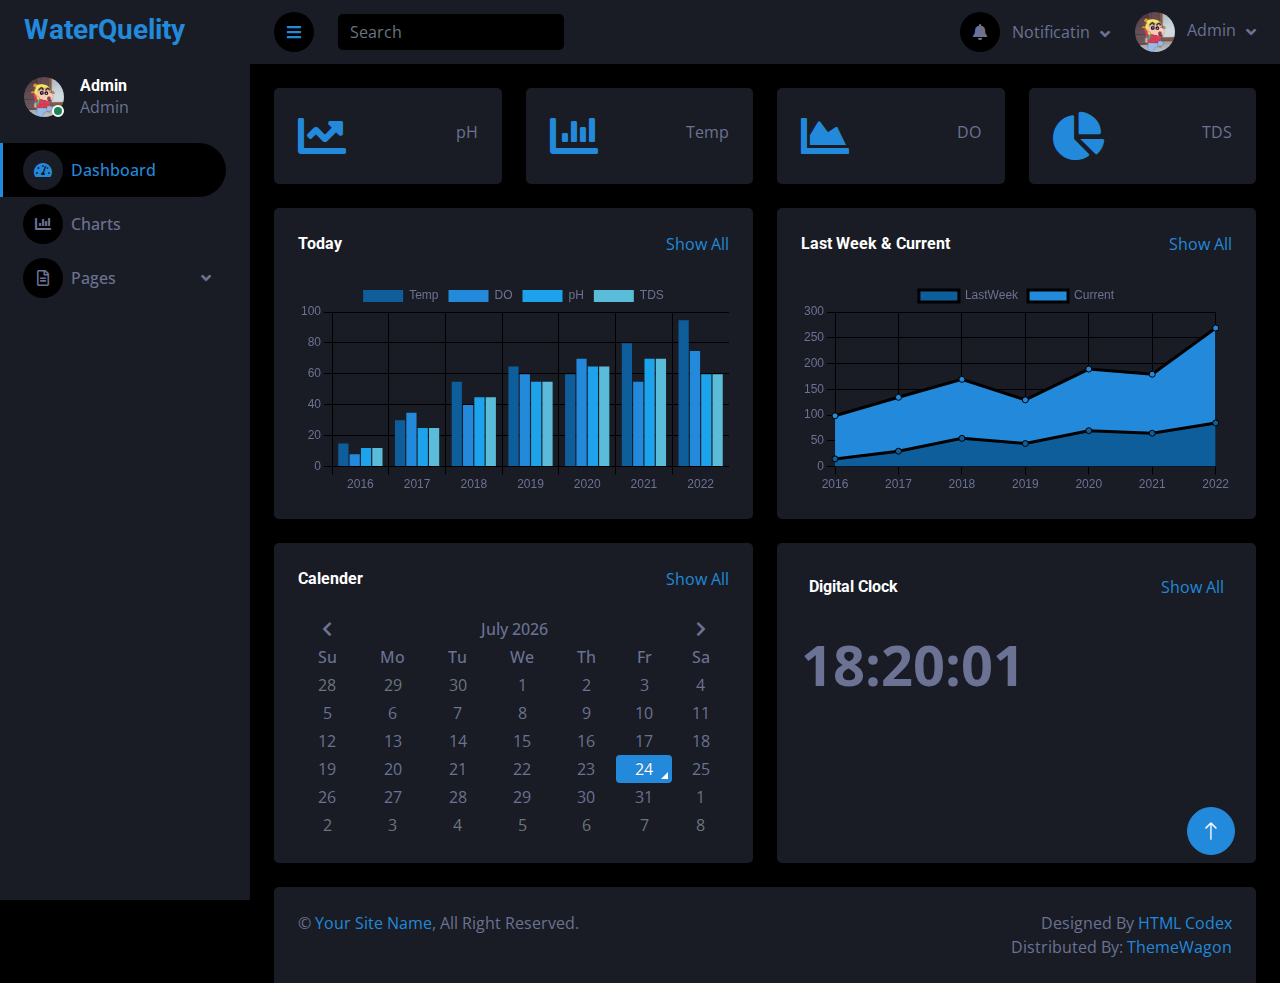
<file: public/index.html>
<!DOCTYPE html>
<html lang="en">

    <head>
        <meta charset="utf-8">
        <title>WaterQuelity</title>
        <meta content="width=device-width, initial-scale=1.0" name="viewport">
        <meta content name="keywords">
        <meta content name="description">

        <!-- Favicon -->
        <link href="img/favicon.ico" rel="icon">

        <!-- Google Web Fonts -->
        <link rel="preconnect" href="https://fonts.googleapis.com">
        <link rel="preconnect" href="https://fonts.gstatic.com" crossorigin>
        <link
            href="https://fonts.googleapis.com/css2?family=Open+Sans:wght@400;600&family=Roboto:wght@500;700&display=swap"
            rel="stylesheet">

        <!-- Icon Font Stylesheet -->
        <link
            href="https://cdnjs.cloudflare.com/ajax/libs/font-awesome/5.10.0/css/all.min.css"
            rel="stylesheet">
        <link
            href="https://cdn.jsdelivr.net/npm/bootstrap-icons@1.4.1/font/bootstrap-icons.css"
            rel="stylesheet">

        <!-- Libraries Stylesheet -->
        <link href="lib/owlcarousel/assets/owl.carousel.min.css"
            rel="stylesheet">
        <link href="lib/tempusdominus/css/tempusdominus-bootstrap-4.min.css"
            rel="stylesheet" />

        <!-- Customized Bootstrap Stylesheet -->
        <link href="css/bootstrap.min.css" rel="stylesheet">

        <!-- Template Stylesheet -->
        <link href="css/style.css" rel="stylesheet">
    </head>

    <body>
        <div class="container-fluid position-relative d-flex p-0">
            <!-- Spinner Start -->
            <div id="spinner"
                class="show bg-dark position-fixed translate-middle w-100 vh-100 top-50 start-50 d-flex align-items-center justify-content-center">
                <div class="spinner-border text-primary"
                    style="width: 3rem; height: 3rem;" role="status">
                    <span class="sr-only">Loading...</span>
                </div>
            </div>
            <!-- Spinner End -->

            <!-- Sidebar Start -->
            <div class="sidebar pe-4 pb-3">
                <nav class="navbar bg-secondary navbar-dark">
                    <a href="index.html" class="navbar-brand mx-4 mb-3">
                        <h3 class="text-primary"></i>WaterQuelity</h3>
                </a>
                <div class="d-flex align-items-center ms-4 mb-4">
                    <div class="position-relative">
                        <img class="rounded-circle" src="img/shin.jpg" alt
                            style="width: 40px; height: 40px;">
                        <div
                            class="bg-success rounded-circle border border-2 border-white position-absolute end-0 bottom-0 p-1"></div>
                    </div>
                    <div class="ms-3">
                        <h6 class="mb-0">Admin</h6>
                        <span>Admin</span>
                    </div>
                </div>
                <div class="navbar-nav w-100">
                    <a href="index.html" class="nav-item nav-link active"><i
                            class="fa fa-tachometer-alt me-2"></i>Dashboard</a>
                    <div class="nav-item dropdown">
                        <a href="chart.html" class="nav-item nav-link"><i
                                class="fa fa-chart-bar me-2"></i>Charts</a>
                        <div class="nav-item dropdown">
                            <a href="#" class="nav-link dropdown-toggle"
                                data-bs-toggle="dropdown"><i
                                    class="far fa-file-alt me-2"></i>Pages</a>
                            <div class="dropdown-menu bg-transparent border-0">
                                <a href="signin.html" class="dropdown-item">Sign
                                    In</a>
                                <a href="signup.html" class="dropdown-item">Sign
                                    Up</a>
                                <a href="404.html" class="dropdown-item">404
                                    Error</a>
                                <a href="blank.html" class="dropdown-item">Blank
                                    Page</a>
                            </div>
                        </div>
                    </div>
                </nav>
            </div>
            <!-- Sidebar End -->

            <!-- Content Start -->
            <div class="content">
                <!-- Navbar Start -->
                <nav
                    class="navbar navbar-expand bg-secondary navbar-dark sticky-top px-4 py-0">
                    <a href="index.html"
                        class="navbar-brand d-flex d-lg-none me-4">
                        <h2 class="text-primary mb-0"><i
                                class="fa fa-user-edit"></i></h2>
                    </a>
                    <a href="#" class="sidebar-toggler flex-shrink-0">
                        <i class="fa fa-bars"></i>
                    </a>
                    <form class="d-none d-md-flex ms-4">
                        <input class="form-control bg-dark border-0"
                            type="search" placeholder="Search">
                    </form>
                    <div class="navbar-nav align-items-center ms-auto">
                        <div class="nav-item dropdown">
                            <div
                                class="dropdown-menu dropdown-menu-end bg-secondary border-0 rounded-0 rounded-bottom m-0">
                                <hr class="dropdown-divider">
                                <a href="#"
                                    class="dropdown-item text-center">See all
                                    message</a>
                            </div>
                        </div>
                        <div class="nav-item dropdown">
                            <a href="#" class="nav-link dropdown-toggle"
                                data-bs-toggle="dropdown">
                                <i class="fa fa-bell me-lg-2"></i>
                                <span
                                    class="d-none d-lg-inline-flex">Notificatin</span>
                            </a>
                            <div
                                class="dropdown-menu dropdown-menu-end bg-secondary border-0 rounded-0 rounded-bottom m-0">
                                <a href="#" class="dropdown-item">
                                    <h6 class="fw-normal mb-0">Profile
                                        updated</h6>
                                    <small>15 minutes ago</small>
                                </a>
                                <hr class="dropdown-divider">
                                <a href="#" class="dropdown-item">
                                    <h6 class="fw-normal mb-0">New user
                                        added</h6>
                                    <small>15 minutes ago</small>
                                </a>
                                <hr class="dropdown-divider">
                                <a href="#" class="dropdown-item">
                                    <h6 class="fw-normal mb-0">Password
                                        changed</h6>
                                    <small>15 minutes ago</small>
                                </a>
                                <hr class="dropdown-divider">
                                <a href="#"
                                    class="dropdown-item text-center">See all
                                    notifications</a>
                            </div>
                        </div>
                        <div class="nav-item dropdown">
                            <a href="#" class="nav-link dropdown-toggle"
                                data-bs-toggle="dropdown">
                                <img class="rounded-circle me-lg-2"
                                    src="img/shin.jpg" alt
                                    style="width: 40px; height: 40px;">
                                <span
                                    class="d-none d-lg-inline-flex">Admin</span>
                            </a>
                            <div
                                class="dropdown-menu dropdown-menu-end bg-secondary border-0 rounded-0 rounded-bottom m-0">
                                <a href="#" class="dropdown-item">My Profile</a>
                                <a href="#" class="dropdown-item">Settings</a>
                                <a href="#" class="dropdown-item">Log Out</a>
                            </div>
                        </div>
                    </div>
                </nav>
                <!-- Navbar End -->

                <!-- Sale & Revenue Start -->
                <div class="container-fluid pt-4 px-4">
                    <div class="row g-4">
                        <div class="col-sm-6 col-xl-3">
                            <div
                                class="bg-secondary rounded d-flex align-items-center justify-content-between p-4">
                                <i
                                    class="fa fa-chart-line fa-3x text-primary"></i>
                                <div class="ms-3">
                                    <p class="mb-2">pH</p>
                                    <h6 class="mb-0" id="pH"></h6>
                                </div>
                            </div>
                        </div>
                        <div class="col-sm-6 col-xl-3">
                            <div
                                class="bg-secondary rounded d-flex align-items-center justify-content-between p-4">
                                <i
                                    class="fa fa-chart-bar fa-3x text-primary"></i>
                                <div class="ms-3">
                                    <p class="mb-2">Temp</p>
                                    <h6 class="mb-0" id="Temp"></h6>
                                </div>
                            </div>
                        </div>
                        <div class="col-sm-6 col-xl-3">
                            <div
                                class="bg-secondary rounded d-flex align-items-center justify-content-between p-4">
                                <i
                                    class="fa fa-chart-area fa-3x text-primary"></i>
                                <div class="ms-3">
                                    <p class="mb-2">DO</p>
                                    <h6 class="mb-0" id="DO"></h6>
                                </div>
                            </div>
                        </div>
                        <div class="col-sm-6 col-xl-3">
                            <div
                                class="bg-secondary rounded d-flex align-items-center justify-content-between p-4">
                                <i
                                    class="fa fa-chart-pie fa-3x text-primary"></i>
                                <div class="ms-3">
                                    <p class="mb-2">TDS</p>
                                    <h6 class="mb-0" id="TDS"></h6>
                                </div>
                            </div>
                        </div>
                    </div>
                </div>
                <!-- Sale & Revenue End -->

                <!-- Sales Chart Start -->
                <div class="container-fluid pt-4 px-4">
                    <div class="row g-4">
                        <div class="col-sm-12 col-xl-6">
                            <div class="bg-secondary text-center rounded p-4">
                                <div
                                    class="d-flex align-items-center justify-content-between mb-4">
                                    <h6 class="mb-0">Today</h6>
                                    <a href="chart.html">Show All</a>
                                </div>
                                <canvas id="worldwide-sales"></canvas>
                            </div>
                        </div>
                        <div class="col-sm-12 col-xl-6">
                            <div class="bg-secondary text-center rounded p-4">
                                <div
                                    class="d-flex align-items-center justify-content-between mb-4">
                                    <h6 class="mb-0">Last Week & Current</h6>
                                    <a href="chart.html">Show All</a>
                                </div>
                                <canvas id="LastWeek-Current"></canvas>
                            </div>
                        </div>
                    </div>
                </div>
                <!-- Sales Chart End -->

                <!-- Calender -->
                <div class="container-fluid pt-4 px-4">
                    <div class="row g-4">
                        <div class="col-sm-12 col-xl-6">
                            <div class="h-100 bg-secondary rounded p-4">
                                <div
                                    class="d-flex align-items-center justify-content-between mb-4">
                                    <h6 class="mb-0">Calender</h6>
                                    <a href>Show All</a>
                                </div>
                                <div id="calender"></div>
                            </div>
                        </div>
                        <div class="col-sm-12 col-xl-6">
                            <div class="h-100 bg-secondary rounded p-4">
                                <div id="clock"
                                    class="d-flex align-items-center justify-content-between mb-4 text-center p-2">
                                    <h6 class="mb-0">Digital Clock</h6>
                                    <a href>Show All</a>
                                </div>
                                <div id="time" class="display-4"></div>
                            </div>
                        </div>
                    </div>
                </div>

                        <!-- Calender End -->

                        <!-- Calender -->
                        <script>
                function updateClock() {
                    var now = new Date();
                    var hours = now.getHours();
                    var minutes = now.getMinutes();
                    var seconds = now.getSeconds();
        
                    // Add leading zeros if necessary
                    hours = (hours < 10) ? "0" + hours : hours;
                    minutes = (minutes < 10) ? "0" + minutes : minutes;
                    seconds = (seconds < 10) ? "0" + seconds : seconds;
        
                    var timeString = hours + ":" + minutes + ":" + seconds;
        
                    // Update the clock display
                    document.getElementById("time").innerText = timeString;
                }
        
                // Update the clock every second
                setInterval(updateClock, 1000);
        
                // Initial call to display clock immediately
                updateClock();
            </script>
                        <!-- Calender End -->


                        <!-- Footer Start -->
                        <div class="container-fluid pt-4 px-4">
                            <div class="bg-secondary rounded-top p-4">
                                <div class="row">
                                    <div
                                        class="col-12 col-sm-6 text-center text-sm-start">
                                        &copy; <a href="#">Your Site Name</a>,
                                        All Right Reserved.
                                    </div>
                                    <div
                                        class="col-12 col-sm-6 text-center text-sm-end">
                                        <!--/*** This template is free as long as you keep the footer author’s credit link/attribution link/backlink. If you'd like to use the template without the footer author’s credit link/attribution link/backlink, you can purchase the Credit Removal License from "https://htmlcodex.com/credit-removal". Thank you for your support. ***/-->
                                        Designed By <a
                                            href="https://htmlcodex.com">HTML
                                            Codex</a>
                                        <br>Distributed By: <a
                                            href="https://themewagon.com"
                                            target="_blank">ThemeWagon</a>
                                    </div>
                                </div>
                            </div>
                        </div>
                        <!-- Footer End -->
                    </div>
                    <!-- Content End -->

                    <!-- Back to Top -->
                    <a href="#"
                        class="btn btn-lg btn-primary btn-lg-square back-to-top"><i
                            class="bi bi-arrow-up"></i></a>
                </div>

                <!-- JavaScript Libraries -->
                <script
                    src="https://code.jquery.com/jquery-3.4.1.min.js"></script>
                <script
                    src="https://cdn.jsdelivr.net/npm/bootstrap@5.0.0/dist/js/bootstrap.bundle.min.js"></script>
                <script src="lib/chart/chart.min.js"></script>
                <script src="lib/easing/easing.min.js"></script>
                <script src="lib/waypoints/waypoints.min.js"></script>
                <script src="lib/owlcarousel/owl.carousel.min.js"></script>
                <script src="lib/tempusdominus/js/moment.min.js"></script>
                <script
                    src="lib/tempusdominus/js/moment-timezone.min.js"></script>
                <script
                    src="lib/tempusdominus/js/tempusdominus-bootstrap-4.min.js"></script>

                <!-- Template Javascript -->
                <script src="js/main.js"></script>
                <script src="js/api.js"></script>
            </body>

        </html>
</file>
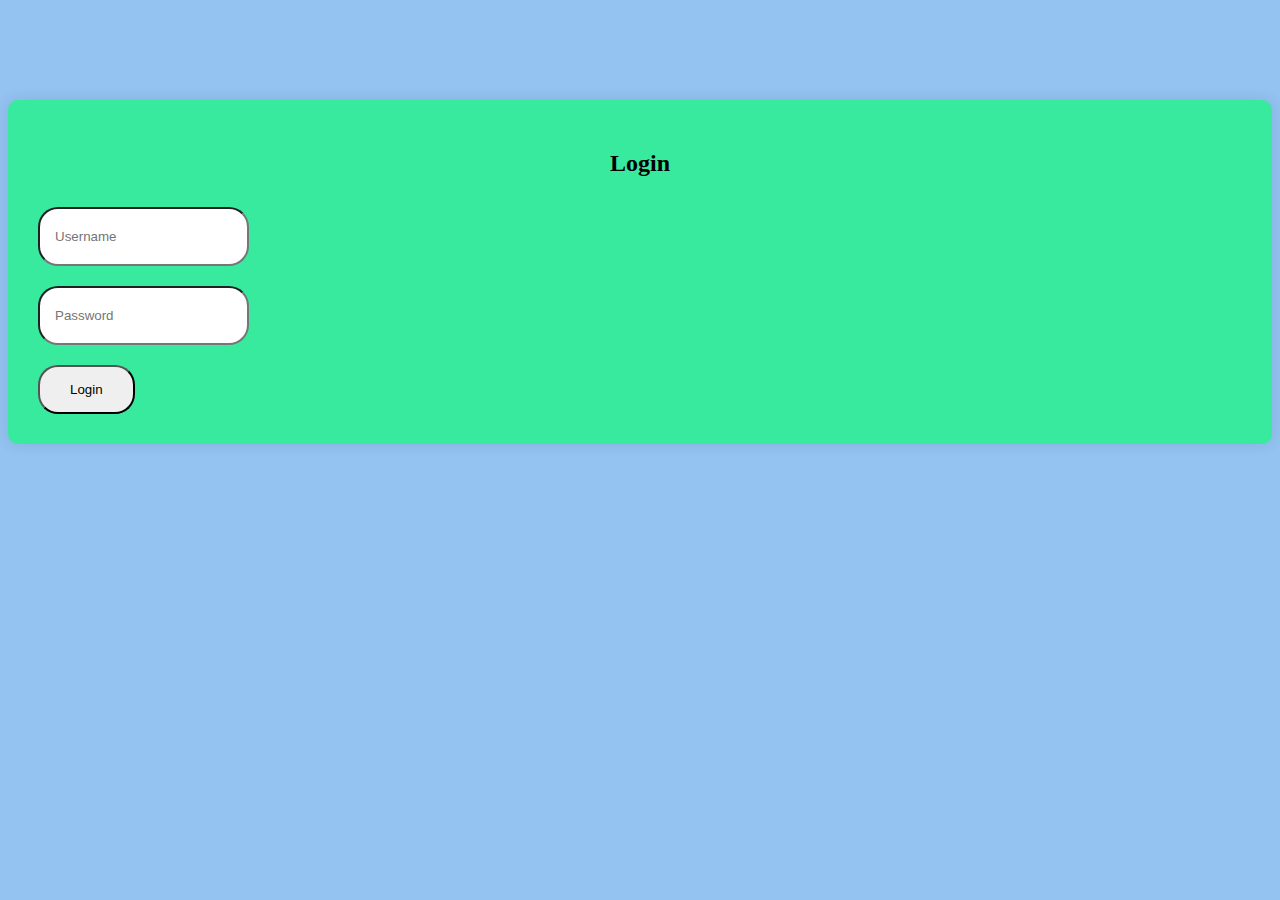
<file: login.html>
<!DOCTYPE html>
<html lang="en">
<head>
  <meta charset="UTF-8">
  <meta name="viewport" content="width=device-width, initial-scale=1.0">
  <title>Login</title>
  <!-- Bootstrap CSS -->
  <link href="https://cdn.jsdelivr.net/npm/bootstrap@5.3.0-alpha1/dist/css/bootstrap.min.css" rel="stylesheet" integrity="sha384-Ga4f4yA4B/mxmCr7Lfy3YxuFYVfLejov2Bnx6ApBzXv8K5z9qXtk8gk7sPg1xl0v" crossorigin="anonymous">
  <style>
    body {
      background-color: #94C3F1;
    }

    .login-container {
      margin-top: 100px;
    }

    .login-form {
      background-color: #38EA9D;
      padding: 30px;
      border-radius: 10px;
      box-shadow: 0px 0px 15px 0px rgba(0, 0, 0, 0.1);
    }

    .login-form h2 {
      margin-bottom: 30px;
      text-align: center;
    }

    .login-form .form-control {
      border-radius: 20px;
      padding: 20px 15px;
      margin-bottom: 20px;
    }

    .login-form .btn-primary {
      border-radius: 20px;
      padding: 15px 30px;
    }
  </style>
</head>
<body>
  <div class="container">
    <div class="row justify-content-center login-container">
      <div class="col-lg-4">
        <div class="login-form">
          <h2>Login</h2>
          <form id="loginForm ">
            <div class="mb-3">
              <input type="text" class="form-control" id="username" name="username" placeholder="Username" required>
            </div>
            <div class="mb-3">
              <input type="password" class="form-control" id="password" name="password" placeholder="Password" required>
            </div>
            <div class="text-center">
              <button type="submit" class="btn btn-primary">Login</button>
            </div>
          </form>
        </div>
      </div>
    </div>
  </div>

  <!-- Bootstrap JS Bundle (Bootstrap + Popper) -->
  <script src="https://cdn.jsdelivr.net/npm/bootstrap@5.3.0-alpha1/dist/js/bootstrap.bundle.min.js" integrity="sha384-lIBXEhIMfTL+4hQl9Hi8UpJZCUVvX5zrUD3izJwqDXRS0V70OZtIz3WRSYzMsT0j" crossorigin="anonymous"></script>

  <!-- jQuery (necessary for Bootstrap's JavaScript plugins) -->
  <script src="https://ajax.googleapis.com/ajax/libs/jquery/3.6.0/jquery.min.js"></script>

  <script>
    $(document).ready(function() {
      $('#loginForm').submit(function(event) {
        event.preventDefault();
        var username = $('#username').val();
        var password = $('#password').val();
        // เพิ่มโค้ดเข้าระบบของคุณที่นี่
        console.log("Username: " + username);
        console.log("Password: " + password);
        // ในกรณีนี้เราจะแสดงข้อมูลในคอนโซลเท่านั้น
      });
    });
  </script>
</body>
</html>
</file>
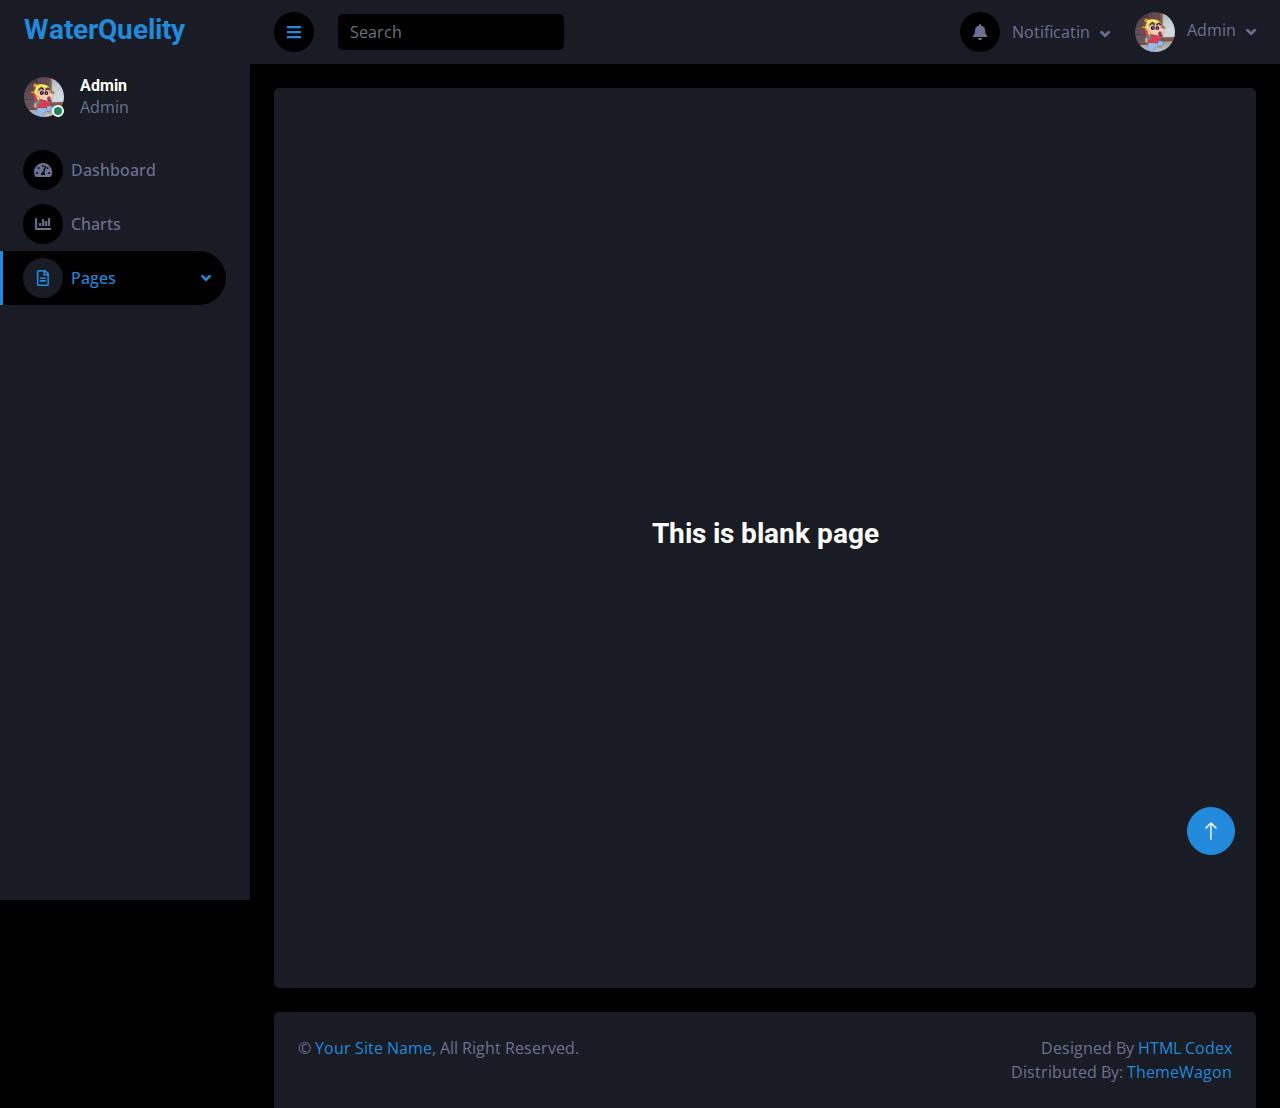
<file: public/blank.html>
<!DOCTYPE html>
<html lang="en">

<head>
    <meta charset="utf-8">
    <title>WaterQuelity</title>
    <meta content="width=device-width, initial-scale=1.0" name="viewport">
    <meta content="" name="keywords">
    <meta content="" name="description">

    <!-- Favicon -->
    <link href="img/favicon.ico" rel="icon">

    <!-- Google Web Fonts -->
    <link rel="preconnect" href="https://fonts.googleapis.com">
    <link rel="preconnect" href="https://fonts.gstatic.com" crossorigin>
    <link href="https://fonts.googleapis.com/css2?family=Open+Sans:wght@400;600&family=Roboto:wght@500;700&display=swap" rel="stylesheet"> 
    
    <!-- Icon Font Stylesheet -->
    <link href="https://cdnjs.cloudflare.com/ajax/libs/font-awesome/5.10.0/css/all.min.css" rel="stylesheet">
    <link href="https://cdn.jsdelivr.net/npm/bootstrap-icons@1.4.1/font/bootstrap-icons.css" rel="stylesheet">

    <!-- Libraries Stylesheet -->
    <link href="lib/owlcarousel/assets/owl.carousel.min.css" rel="stylesheet">
    <link href="lib/tempusdominus/css/tempusdominus-bootstrap-4.min.css" rel="stylesheet" />

    <!-- Customized Bootstrap Stylesheet -->
    <link href="css/bootstrap.min.css" rel="stylesheet">

    <!-- Template Stylesheet -->
    <link href="css/style.css" rel="stylesheet">
</head>

<body>
    <div class="container-fluid position-relative d-flex p-0">
        <!-- Spinner Start -->
        <div id="spinner" class="show bg-dark position-fixed translate-middle w-100 vh-100 top-50 start-50 d-flex align-items-center justify-content-center">
            <div class="spinner-border text-primary" style="width: 3rem; height: 3rem;" role="status">
                <span class="sr-only">Loading...</span>
            </div>
        </div>
        <!-- Spinner End -->


        <!-- Sidebar Start -->
        <div class="sidebar pe-4 pb-3">
            <nav class="navbar bg-secondary navbar-dark">
                <a href="index.html" class="navbar-brand mx-4 mb-3">
                    <h3 class="text-primary"></i>WaterQuelity</h3>
                </a>
                <div class="d-flex align-items-center ms-4 mb-4">
                    <div class="position-relative">
                        <img class="rounded-circle" src="img/shin.jpg" alt="" style="width: 40px; height: 40px;">
                        <div class="bg-success rounded-circle border border-2 border-white position-absolute end-0 bottom-0 p-1"></div>
                    </div>
                    <div class="ms-3">
                        <h6 class="mb-0">Admin</h6>
                        <span>Admin</span>
                    </div>
                </div>
                <div class="navbar-nav w-100">
                    <a href="index.html" class="nav-item nav-link"><i class="fa fa-tachometer-alt me-2"></i>Dashboard</a>
                    <div class="nav-item dropdown">
                    <a href="chart.html" class="nav-item nav-link"><i class="fa fa-chart-bar me-2"></i>Charts</a>
                    <div class="nav-item dropdown">
                        <a href="#" class="nav-link dropdown-toggle active" data-bs-toggle="dropdown"><i class="far fa-file-alt me-2"></i>Pages</a>
                        <div class="dropdown-menu bg-transparent border-0">
                            <a href="signin.html" class="dropdown-item">Sign In</a>
                            <a href="signup.html" class="dropdown-item">Sign Up</a>
                            <a href="404.html" class="dropdown-item">404 Error</a>
                            <a href="blank.html" class="dropdown-item active">Blank Page</a>
                        </div>
                    </div>
                </div>
            </nav>
        </div>
        <!-- Sidebar End -->


        <!-- Content Start -->
        <div class="content">
            <!-- Navbar Start -->
            <nav class="navbar navbar-expand bg-secondary navbar-dark sticky-top px-4 py-0">
                <a href="index.html" class="navbar-brand d-flex d-lg-none me-4">
                    <h2 class="text-primary mb-0"><i class="fa fa-user-edit"></i></h2>
                </a>
                <a href="#" class="sidebar-toggler flex-shrink-0">
                    <i class="fa fa-bars"></i>
                </a>
                <form class="d-none d-md-flex ms-4">
                    <input class="form-control bg-dark border-0" type="search" placeholder="Search">
                </form>
                <div class="navbar-nav align-items-center ms-auto">
                    <div class="nav-item dropdown">
                        <div class="dropdown-menu dropdown-menu-end bg-secondary border-0 rounded-0 rounded-bottom m-0">
                            <a href="#" class="dropdown-item">
                                <div class="d-flex align-items-center">
                                    <img class="rounded-circle" src="img/user.jpg" alt="" style="width: 40px; height: 40px;">
                                    <div class="ms-2">
                                        <h6 class="fw-normal mb-0">Jhon send you a message</h6>
                                        <small>15 minutes ago</small>
                                    </div>
                                </div>
                            </a>
                            <hr class="dropdown-divider">
                            <a href="#" class="dropdown-item">
                                <div class="d-flex align-items-center">
                                    <img class="rounded-circle" src="img/user.jpg" alt="" style="width: 40px; height: 40px;">
                                    <div class="ms-2">
                                        <h6 class="fw-normal mb-0">Jhon send you a message</h6>
                                        <small>15 minutes ago</small>
                                    </div>
                                </div>
                            </a>
                            <hr class="dropdown-divider">
                            <a href="#" class="dropdown-item">
                                <div class="d-flex align-items-center">
                                    <img class="rounded-circle" src="img/user.jpg" alt="" style="width: 40px; height: 40px;">
                                    <div class="ms-2">
                                        <h6 class="fw-normal mb-0">Jhon send you a message</h6>
                                        <small>15 minutes ago</small>
                                    </div>
                                </div>
                            </a>
                            <hr class="dropdown-divider">
                            <a href="#" class="dropdown-item text-center">See all message</a>
                        </div>
                    </div>
                    <div class="nav-item dropdown">
                        <a href="#" class="nav-link dropdown-toggle" data-bs-toggle="dropdown">
                            <i class="fa fa-bell me-lg-2"></i>
                            <span class="d-none d-lg-inline-flex">Notificatin</span>
                        </a>
                        <div class="dropdown-menu dropdown-menu-end bg-secondary border-0 rounded-0 rounded-bottom m-0">
                            <a href="#" class="dropdown-item">
                                <h6 class="fw-normal mb-0">Profile updated</h6>
                                <small>15 minutes ago</small>
                            </a>
                            <hr class="dropdown-divider">
                            <a href="#" class="dropdown-item">
                                <h6 class="fw-normal mb-0">New user added</h6>
                                <small>15 minutes ago</small>
                            </a>
                            <hr class="dropdown-divider">
                            <a href="#" class="dropdown-item">
                                <h6 class="fw-normal mb-0">Password changed</h6>
                                <small>15 minutes ago</small>
                            </a>
                            <hr class="dropdown-divider">
                            <a href="#" class="dropdown-item text-center">See all notifications</a>
                        </div>
                    </div>
                    <div class="nav-item dropdown">
                        <a href="#" class="nav-link dropdown-toggle" data-bs-toggle="dropdown">
                            <img class="rounded-circle me-lg-2" src="img/shin.jpg" alt="" style="width: 40px; height: 40px;">
                            <span class="d-none d-lg-inline-flex">Admin</span>
                        </a>
                        <div class="dropdown-menu dropdown-menu-end bg-secondary border-0 rounded-0 rounded-bottom m-0">
                            <a href="#" class="dropdown-item">My Profile</a>
                            <a href="#" class="dropdown-item">Settings</a>
                            <a href="#" class="dropdown-item">Log Out</a>
                        </div>
                    </div>
                </div>
            </nav>
            <!-- Navbar End -->


            <!-- Blank Start -->
            <div class="container-fluid pt-4 px-4">
                <div class="row vh-100 bg-secondary rounded align-items-center justify-content-center mx-0">
                    <div class="col-md-6 text-center">
                        <h3>This is blank page</h3>
                    </div>
                </div>
            </div>
            <!-- Blank End -->


            <!-- Footer Start -->
            <div class="container-fluid pt-4 px-4">
                <div class="bg-secondary rounded-top p-4">
                    <div class="row">
                        <div class="col-12 col-sm-6 text-center text-sm-start">
                            &copy; <a href="#">Your Site Name</a>, All Right Reserved. 
                        </div>
                        <div class="col-12 col-sm-6 text-center text-sm-end">
                            <!--/*** This template is free as long as you keep the footer author’s credit link/attribution link/backlink. If you'd like to use the template without the footer author’s credit link/attribution link/backlink, you can purchase the Credit Removal License from "https://htmlcodex.com/credit-removal". Thank you for your support. ***/-->
                            Designed By <a href="https://htmlcodex.com">HTML Codex</a>
                            <br>Distributed By: <a href="https://themewagon.com" target="_blank">ThemeWagon</a>
                        </div>
                    </div>
                </div>
            </div>
            <!-- Footer End -->
        </div>
        <!-- Content End -->


        <!-- Back to Top -->
        <a href="#" class="btn btn-lg btn-primary btn-lg-square back-to-top"><i class="bi bi-arrow-up"></i></a>
    </div>

    <!-- JavaScript Libraries -->
    <script src="https://code.jquery.com/jquery-3.4.1.min.js"></script>
    <script src="https://cdn.jsdelivr.net/npm/bootstrap@5.0.0/dist/js/bootstrap.bundle.min.js"></script>
    <script src="lib/chart/chart.min.js"></script>
    <script src="lib/easing/easing.min.js"></script>
    <script src="lib/waypoints/waypoints.min.js"></script>
    <script src="lib/owlcarousel/owl.carousel.min.js"></script>
    <script src="lib/tempusdominus/js/moment.min.js"></script>
    <script src="lib/tempusdominus/js/moment-timezone.min.js"></script>
    <script src="lib/tempusdominus/js/tempusdominus-bootstrap-4.min.js"></script>

    <!-- Template Javascript -->
    <script src="js/main.js"></script>
</body>

</html>
</file>
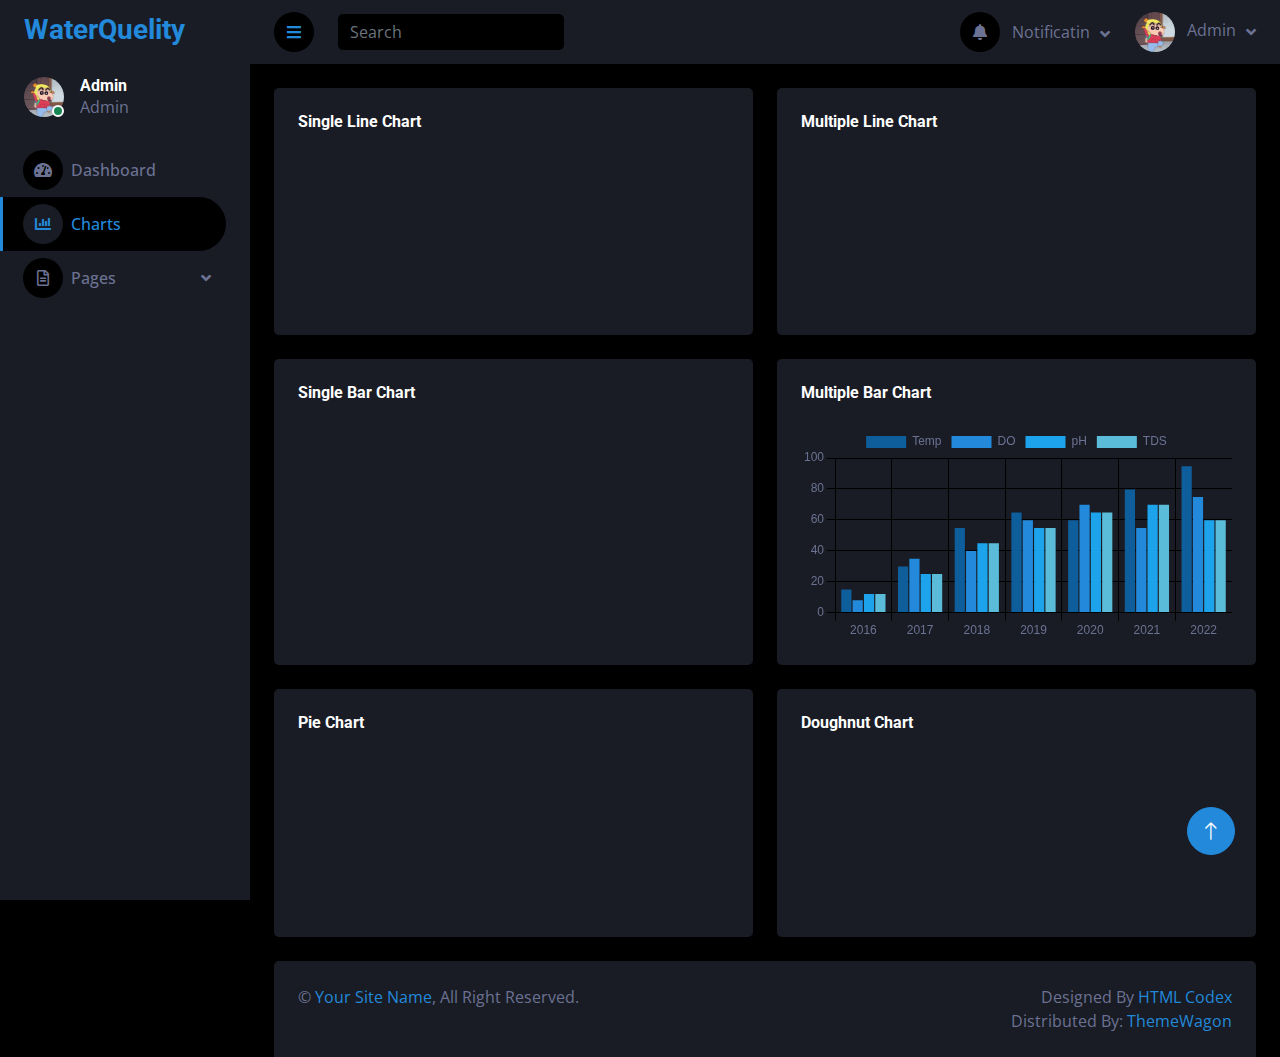
<file: public/chart.html>
<!DOCTYPE html>
<html lang="en">

<head>
    <meta charset="utf-8">
    <title>WaterQuelity</title>
    <meta content="width=device-width, initial-scale=1.0" name="viewport">
    <meta content="" name="keywords">
    <meta content="" name="description">

    <!-- Favicon -->
    <link href="img/favicon.ico" rel="icon">

    <!-- Google Web Fonts -->
    <link rel="preconnect" href="https://fonts.googleapis.com">
    <link rel="preconnect" href="https://fonts.gstatic.com" crossorigin>
    <link href="https://fonts.googleapis.com/css2?family=Open+Sans:wght@400;600&family=Roboto:wght@500;700&display=swap" rel="stylesheet"> 
    
    <!-- Icon Font Stylesheet -->
    <link href="https://cdnjs.cloudflare.com/ajax/libs/font-awesome/5.10.0/css/all.min.css" rel="stylesheet">
    <link href="https://cdn.jsdelivr.net/npm/bootstrap-icons@1.4.1/font/bootstrap-icons.css" rel="stylesheet">

    <!-- Libraries Stylesheet -->
    <link href="lib/owlcarousel/assets/owl.carousel.min.css" rel="stylesheet">
    <link href="lib/tempusdominus/css/tempusdominus-bootstrap-4.min.css" rel="stylesheet" />

    <!-- Customized Bootstrap Stylesheet -->
    <link href="css/bootstrap.min.css" rel="stylesheet">

    <!-- Template Stylesheet -->
    <link href="css/style.css" rel="stylesheet">
</head>

<body>
    <div class="container-fluid position-relative d-flex p-0">
        <!-- Spinner Start -->
        <div id="spinner" class="show bg-dark position-fixed translate-middle w-100 vh-100 top-50 start-50 d-flex align-items-center justify-content-center">
            <div class="spinner-border text-primary" style="width: 3rem; height: 3rem;" role="status">
                <span class="sr-only">Loading...</span>
            </div>
        </div>
        <!-- Spinner End -->


        <!-- Sidebar Start -->
        <div class="sidebar pe-4 pb-3">
            <nav class="navbar bg-secondary navbar-dark">
                <a href="index.html" class="navbar-brand mx-4 mb-3">
                    <h3 class="text-primary"></i>WaterQuelity</h3>
                </a>
                <div class="d-flex align-items-center ms-4 mb-4">
                    <div class="position-relative">
                        <img class="rounded-circle" src="img/shin.jpg" alt="" style="width: 40px; height: 40px;">
                        <div class="bg-success rounded-circle border border-2 border-white position-absolute end-0 bottom-0 p-1"></div>
                    </div>
                    <div class="ms-3">
                        <h6 class="mb-0">Admin</h6>
                        <span>Admin</span>
                    </div>
                </div>
                <div class="navbar-nav w-100">
                    <a href="index.html" class="nav-item nav-link"><i class="fa fa-tachometer-alt me-2"></i>Dashboard</a>
                    <div class="nav-item dropdown">
                    <a href="chart.html" class="nav-item nav-link active"><i class="fa fa-chart-bar me-2"></i>Charts</a>
                    <div class="nav-item dropdown">
                        <a href="#" class="nav-link dropdown-toggle" data-bs-toggle="dropdown"><i class="far fa-file-alt me-2"></i>Pages</a>
                        <div class="dropdown-menu bg-transparent border-0">
                            <a href="signin.html" class="dropdown-item">Sign In</a>
                            <a href="signup.html" class="dropdown-item">Sign Up</a>
                            <a href="404.html" class="dropdown-item">404 Error</a>
                            <a href="blank.html" class="dropdown-item">Blank Page</a>
                        </div>
                    </div>
                </div>
            </nav>
        </div>
        <!-- Sidebar End -->


        <!-- Content Start -->
        <div class="content">
            <!-- Navbar Start -->
            <nav class="navbar navbar-expand bg-secondary navbar-dark sticky-top px-4 py-0">
                <a href="index.html" class="navbar-brand d-flex d-lg-none me-4">
                    <h2 class="text-primary mb-0"><i class="fa fa-user-edit"></i></h2>
                </a>
                <a href="#" class="sidebar-toggler flex-shrink-0">
                    <i class="fa fa-bars"></i>
                </a>
                <form class="d-none d-md-flex ms-4">
                    <input class="form-control bg-dark border-0" type="search" placeholder="Search">
                </form>
                <div class="navbar-nav align-items-center ms-auto">
                    <div class="nav-item dropdown">

                        <div class="dropdown-menu dropdown-menu-end bg-secondary border-0 rounded-0 rounded-bottom m-0">
                            <a href="#" class="dropdown-item">
                                <div class="d-flex align-items-center">
                                    <img class="rounded-circle" src="img/user.jpg" alt="" style="width: 40px; height: 40px;">
                                    <div class="ms-2">
                                        <h6 class="fw-normal mb-0">Jhon send you a message</h6>
                                        <small>15 minutes ago</small>
                                    </div>
                                </div>
                            </a>
                            <hr class="dropdown-divider">
                            <a href="#" class="dropdown-item">
                                <div class="d-flex align-items-center">
                                    <img class="rounded-circle" src="img/user.jpg" alt="" style="width: 40px; height: 40px;">
                                    <div class="ms-2">
                                        <h6 class="fw-normal mb-0">Jhon send you a message</h6>
                                        <small>15 minutes ago</small>
                                    </div>
                                </div>
                            </a>
                            <hr class="dropdown-divider">
                            <a href="#" class="dropdown-item">
                                <div class="d-flex align-items-center">
                                    <img class="rounded-circle" src="img/user.jpg" alt="" style="width: 40px; height: 40px;">
                                    <div class="ms-2">
                                        <h6 class="fw-normal mb-0">Jhon send you a message</h6>
                                        <small>15 minutes ago</small>
                                    </div>
                                </div>
                            </a>
                            <hr class="dropdown-divider">
                            <a href="#" class="dropdown-item text-center">See all message</a>
                        </div>
                    </div>
                    <div class="nav-item dropdown">
                        <a href="#" class="nav-link dropdown-toggle" data-bs-toggle="dropdown">
                            <i class="fa fa-bell me-lg-2"></i>
                            <span class="d-none d-lg-inline-flex">Notificatin</span>
                        </a>
                        <div class="dropdown-menu dropdown-menu-end bg-secondary border-0 rounded-0 rounded-bottom m-0">
                            <a href="#" class="dropdown-item">
                                <h6 class="fw-normal mb-0">Profile updated</h6>
                                <small>15 minutes ago</small>
                            </a>
                            <hr class="dropdown-divider">
                            <a href="#" class="dropdown-item">
                                <h6 class="fw-normal mb-0">New user added</h6>
                                <small>15 minutes ago</small>
                            </a>
                            <hr class="dropdown-divider">
                            <a href="#" class="dropdown-item">
                                <h6 class="fw-normal mb-0">Password changed</h6>
                                <small>15 minutes ago</small>
                            </a>
                            <hr class="dropdown-divider">
                            <a href="#" class="dropdown-item text-center">See all notifications</a>
                        </div>
                    </div>
                    <div class="nav-item dropdown">
                        <a href="#" class="nav-link dropdown-toggle" data-bs-toggle="dropdown">
                            <img class="rounded-circle me-lg-2" src="img/shin.jpg" alt="" style="width: 40px; height: 40px;">
                            <span class="d-none d-lg-inline-flex">Admin</span>
                        </a>
                        <div class="dropdown-menu dropdown-menu-end bg-secondary border-0 rounded-0 rounded-bottom m-0">
                            <a href="#" class="dropdown-item">My Profile</a>
                            <a href="#" class="dropdown-item">Settings</a>
                            <a href="#" class="dropdown-item">Log Out</a>
                        </div>
                    </div>
                </div>
            </nav>
            <!-- Navbar End -->


            <!-- Chart Start -->
            <div class="container-fluid pt-4 px-4">
                <div class="row g-4">
                    <div class="col-sm-12 col-xl-6">
                        <div class="bg-secondary rounded h-100 p-4">
                            <h6 class="mb-4">Single Line Chart</h6>
                            <canvas id="line-chart"></canvas>
                        </div>
                    </div>
                    <div class="col-sm-12 col-xl-6">
                        <div class="bg-secondary rounded h-100 p-4">
                            <h6 class="mb-4">Multiple Line Chart</h6>
                            <canvas id="salse-revenue"></canvas>
                        </div>
                    </div>
                    <div class="col-sm-12 col-xl-6">
                        <div class="bg-secondary rounded h-100 p-4">
                            <h6 class="mb-4">Single Bar Chart</h6>
                            <canvas id="bar-chart"></canvas>
                        </div>
                    </div>
                    <div class="col-sm-12 col-xl-6">
                        <div class="bg-secondary rounded h-100 p-4">
                            <h6 class="mb-4">Multiple Bar Chart</h6>
                            <canvas id="worldwide-sales"></canvas>
                        </div>
                    </div>
                    <div class="col-sm-12 col-xl-6">
                        <div class="bg-secondary rounded h-100 p-4">
                            <h6 class="mb-4">Pie Chart</h6>
                            <canvas id="pie-chart"></canvas>
                        </div>
                    </div>
                    <div class="col-sm-12 col-xl-6">
                        <div class="bg-secondary rounded h-100 p-4">
                            <h6 class="mb-4">Doughnut Chart</h6>
                            <canvas id="doughnut-chart"></canvas>
                        </div>
                    </div>
                </div>
            </div>
            <!-- Chart End -->


            <!-- Footer Start -->
            <div class="container-fluid pt-4 px-4">
                <div class="bg-secondary rounded-top p-4">
                    <div class="row">
                        <div class="col-12 col-sm-6 text-center text-sm-start">
                            &copy; <a href="#">Your Site Name</a>, All Right Reserved. 
                        </div>
                        <div class="col-12 col-sm-6 text-center text-sm-end">
                            <!--/*** This template is free as long as you keep the footer author’s credit link/attribution link/backlink. If you'd like to use the template without the footer author’s credit link/attribution link/backlink, you can purchase the Credit Removal License from "https://htmlcodex.com/credit-removal". Thank you for your support. ***/-->
                            Designed By <a href="https://htmlcodex.com">HTML Codex</a>
                            <br>Distributed By: <a href="https://themewagon.com" target="_blank">ThemeWagon</a>
                        </div>
                    </div>
                </div>
            </div>
            <!-- Footer End -->
        </div>
        <!-- Content End -->


        <!-- Back to Top -->
        <a href="#" class="btn btn-lg btn-primary btn-lg-square back-to-top"><i class="bi bi-arrow-up"></i></a>
    </div>

    <!-- JavaScript Libraries -->
    <script src="https://code.jquery.com/jquery-3.4.1.min.js"></script>
    <script src="https://cdn.jsdelivr.net/npm/bootstrap@5.0.0/dist/js/bootstrap.bundle.min.js"></script>
    <script src="lib/chart/chart.min.js"></script>
    <script src="lib/easing/easing.min.js"></script>
    <script src="lib/waypoints/waypoints.min.js"></script>
    <script src="lib/owlcarousel/owl.carousel.min.js"></script>
    <script src="lib/tempusdominus/js/moment.min.js"></script>
    <script src="lib/tempusdominus/js/moment-timezone.min.js"></script>
    <script src="lib/tempusdominus/js/tempusdominus-bootstrap-4.min.js"></script>

    <!-- Template Javascript -->
    <script src="js/main.js"></script>
</body>

</html>
</file>
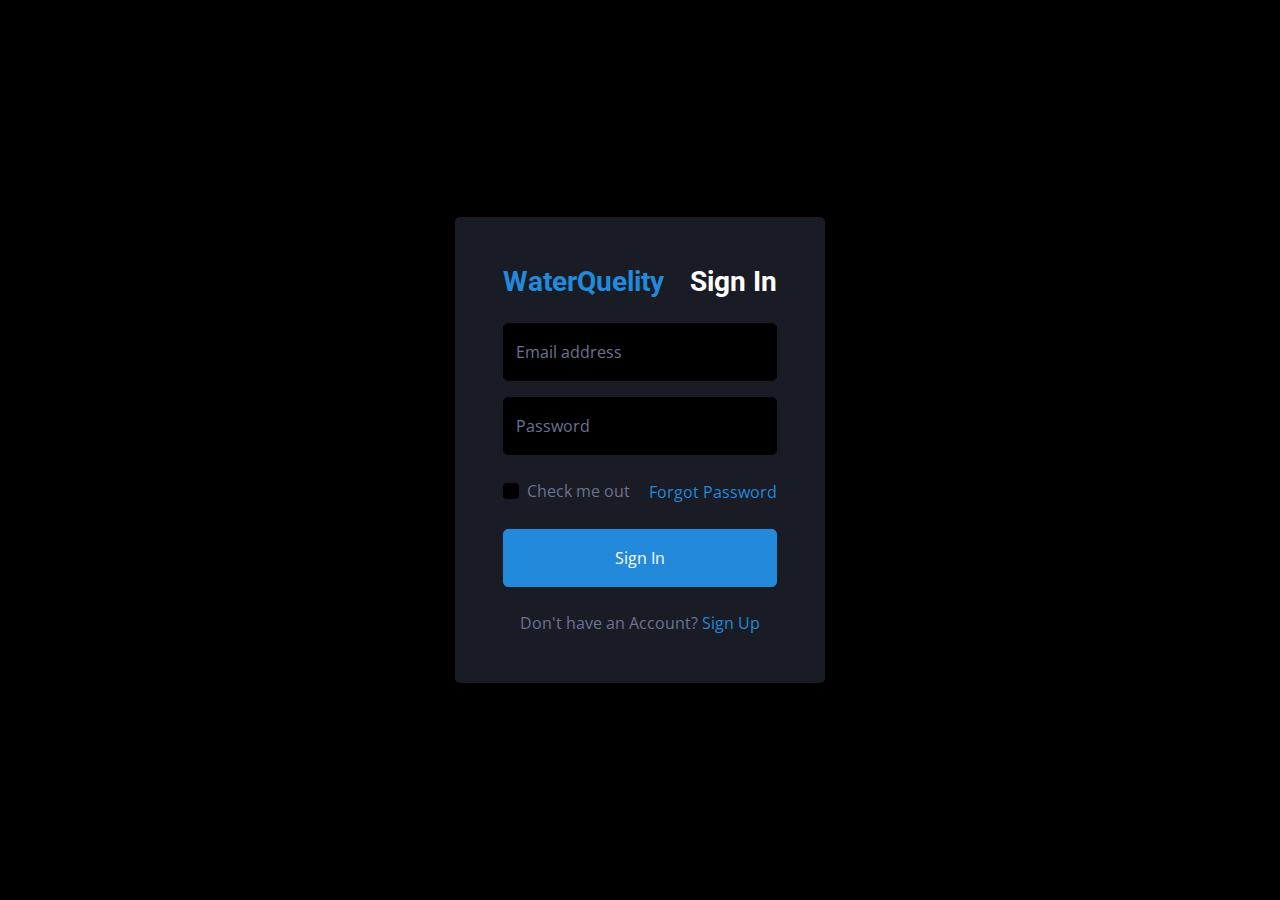
<file: public/signin.html>
<!DOCTYPE html>
<html lang="en">

<head>
    <meta charset="utf-8">
    <title>WaterQuelity</title>
    <meta content="width=device-width, initial-scale=1.0" name="viewport">
    <meta content="" name="keywords">
    <meta content="" name="description">

    <!-- Favicon -->
    <link href="img/favicon.ico" rel="icon">

    <!-- Google Web Fonts -->
    <link rel="preconnect" href="https://fonts.googleapis.com">
    <link rel="preconnect" href="https://fonts.gstatic.com" crossorigin>
    <link href="https://fonts.googleapis.com/css2?family=Open+Sans:wght@400;600&family=Roboto:wght@500;700&display=swap" rel="stylesheet"> 
    
    <!-- Icon Font Stylesheet -->
    <link href="https://cdnjs.cloudflare.com/ajax/libs/font-awesome/5.10.0/css/all.min.css" rel="stylesheet">
    <link href="https://cdn.jsdelivr.net/npm/bootstrap-icons@1.4.1/font/bootstrap-icons.css" rel="stylesheet">

    <!-- Libraries Stylesheet -->
    <link href="lib/owlcarousel/assets/owl.carousel.min.css" rel="stylesheet">
    <link href="lib/tempusdominus/css/tempusdominus-bootstrap-4.min.css" rel="stylesheet" />

    <!-- Customized Bootstrap Stylesheet -->
    <link href="css/bootstrap.min.css" rel="stylesheet">

    <!-- Template Stylesheet -->
    <link href="css/style.css" rel="stylesheet">
</head>

<body>
    <div class="container-fluid position-relative d-flex p-0">
        <!-- Spinner Start -->
        <div id="spinner" class="show bg-dark position-fixed translate-middle w-100 vh-100 top-50 start-50 d-flex align-items-center justify-content-center">
            <div class="spinner-border text-primary" style="width: 3rem; height: 3rem;" role="status">
                <span class="sr-only">Loading...</span>
            </div>
        </div>
        <!-- Spinner End -->


        <!-- Sign In Start -->
        <div class="container-fluid">
            <div class="row h-100 align-items-center justify-content-center" style="min-height: 100vh;">
                <div class="col-12 col-sm-8 col-md-6 col-lg-5 col-xl-4">
                    <div class="bg-secondary rounded p-4 p-sm-5 my-4 mx-3">
                        <div class="d-flex align-items-center justify-content-between mb-3">
                            <a href="index.html" class="">
                                <h3 class="text-primary"></i>WaterQuelity</h3>
                            </a>
                            <h3>Sign In</h3>
                        </div>
                        <div class="form-floating mb-3">
                            <input type="email" class="form-control" id="floatingInput" placeholder="name@example.com">
                            <label for="floatingInput">Email address</label>
                        </div>
                        <div class="form-floating mb-4">
                            <input type="password" class="form-control" id="floatingPassword" placeholder="Password">
                            <label for="floatingPassword">Password</label>
                        </div>
                        <div class="d-flex align-items-center justify-content-between mb-4">
                            <div class="form-check">
                                <input type="checkbox" class="form-check-input" id="exampleCheck1">
                                <label class="form-check-label" for="exampleCheck1">Check me out</label>
                            </div>
                            <a href="">Forgot Password</a>
                        </div>
                        <button type="submit" class="btn btn-primary py-3 w-100 mb-4">Sign In</button>
                        <p class="text-center mb-0">Don't have an Account? <a href="">Sign Up</a></p>
                    </div>
                </div>
            </div>
        </div>
        <!-- Sign In End -->
    </div>

    <!-- JavaScript Libraries -->
    <script src="https://code.jquery.com/jquery-3.4.1.min.js"></script>
    <script src="https://cdn.jsdelivr.net/npm/bootstrap@5.0.0/dist/js/bootstrap.bundle.min.js"></script>
    <script src="lib/chart/chart.min.js"></script>
    <script src="lib/easing/easing.min.js"></script>
    <script src="lib/waypoints/waypoints.min.js"></script>
    <script src="lib/owlcarousel/owl.carousel.min.js"></script>
    <script src="lib/tempusdominus/js/moment.min.js"></script>
    <script src="lib/tempusdominus/js/moment-timezone.min.js"></script>
    <script src="lib/tempusdominus/js/tempusdominus-bootstrap-4.min.js"></script>

    <!-- Template Javascript -->
    <script src="js/main.js"></script>
</body>

</html>
</file>
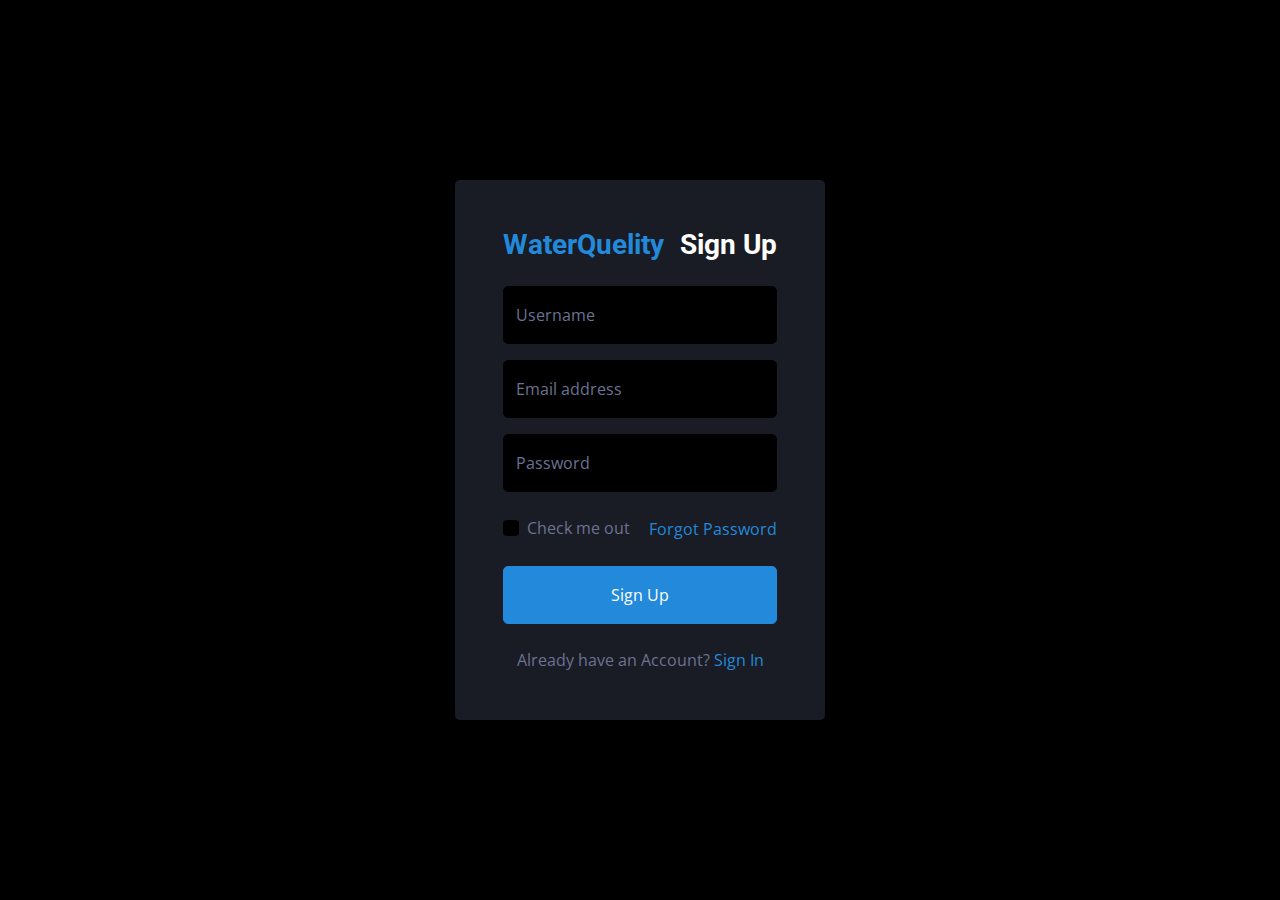
<file: public/signup.html>
<!DOCTYPE html>
<html lang="en">

<head>
    <meta charset="utf-8">
    <title>WaterQuelity</title>
    <meta content="width=device-width, initial-scale=1.0" name="viewport">
    <meta content="" name="keywords">
    <meta content="" name="description">

    <!-- Favicon -->
    <link href="img/favicon.ico" rel="icon">

    <!-- Google Web Fonts -->
    <link rel="preconnect" href="https://fonts.googleapis.com">
    <link rel="preconnect" href="https://fonts.gstatic.com" crossorigin>
    <link href="https://fonts.googleapis.com/css2?family=Open+Sans:wght@400;600&family=Roboto:wght@500;700&display=swap" rel="stylesheet"> 
    
    <!-- Icon Font Stylesheet -->
    <link href="https://cdnjs.cloudflare.com/ajax/libs/font-awesome/5.10.0/css/all.min.css" rel="stylesheet">
    <link href="https://cdn.jsdelivr.net/npm/bootstrap-icons@1.4.1/font/bootstrap-icons.css" rel="stylesheet">

    <!-- Libraries Stylesheet -->
    <link href="lib/owlcarousel/assets/owl.carousel.min.css" rel="stylesheet">
    <link href="lib/tempusdominus/css/tempusdominus-bootstrap-4.min.css" rel="stylesheet" />

    <!-- Customized Bootstrap Stylesheet -->
    <link href="css/bootstrap.min.css" rel="stylesheet">

    <!-- Template Stylesheet -->
    <link href="css/style.css" rel="stylesheet">
</head>

<body>
    <div class="container-fluid position-relative d-flex p-0">
        <!-- Spinner Start -->
        <div id="spinner" class="show bg-dark position-fixed translate-middle w-100 vh-100 top-50 start-50 d-flex align-items-center justify-content-center">
            <div class="spinner-border text-primary" style="width: 3rem; height: 3rem;" role="status">
                <span class="sr-only">Loading...</span>
            </div>
        </div>
        <!-- Spinner End -->


        <!-- Sign Up Start -->
        <div class="container-fluid">
            <div class="row h-100 align-items-center justify-content-center" style="min-height: 100vh;">
                <div class="col-12 col-sm-8 col-md-6 col-lg-5 col-xl-4">
                    <div class="bg-secondary rounded p-4 p-sm-5 my-4 mx-3">
                        <div class="d-flex align-items-center justify-content-between mb-3">
                            <a href="index.html" class="">
                                <h3 class="text-primary"></i>WaterQuelity</h3>
                            </a>
                            <h3>Sign Up</h3>
                        </div>
                        <div class="form-floating mb-3">
                            <input type="text" class="form-control" id="floatingText" placeholder="jhondoe">
                            <label for="floatingText">Username</label>
                        </div>
                        <div class="form-floating mb-3">
                            <input type="email" class="form-control" id="floatingInput" placeholder="name@example.com">
                            <label for="floatingInput">Email address</label>
                        </div>
                        <div class="form-floating mb-4">
                            <input type="password" class="form-control" id="floatingPassword" placeholder="Password">
                            <label for="floatingPassword">Password</label>
                        </div>
                        <div class="d-flex align-items-center justify-content-between mb-4">
                            <div class="form-check">
                                <input type="checkbox" class="form-check-input" id="exampleCheck1">
                                <label class="form-check-label" for="exampleCheck1">Check me out</label>
                            </div>
                            <a href="">Forgot Password</a>
                        </div>
                        <button type="submit" class="btn btn-primary py-3 w-100 mb-4">Sign Up</button>
                        <p class="text-center mb-0">Already have an Account? <a href="">Sign In</a></p>
                    </div>
                </div>
            </div>
        </div>
        <!-- Sign Up End -->
    </div>

    <!-- JavaScript Libraries -->
    <script src="https://code.jquery.com/jquery-3.4.1.min.js"></script>
    <script src="https://cdn.jsdelivr.net/npm/bootstrap@5.0.0/dist/js/bootstrap.bundle.min.js"></script>
    <script src="lib/chart/chart.min.js"></script>
    <script src="lib/easing/easing.min.js"></script>
    <script src="lib/waypoints/waypoints.min.js"></script>
    <script src="lib/owlcarousel/owl.carousel.min.js"></script>
    <script src="lib/tempusdominus/js/moment.min.js"></script>
    <script src="lib/tempusdominus/js/moment-timezone.min.js"></script>
    <script src="lib/tempusdominus/js/tempusdominus-bootstrap-4.min.js"></script>

    <!-- Template Javascript -->
    <script src="js/main.js"></script>
</body>

</html>
</file>
<file: public/css/style.css>
/********** Template CSS **********/
:root {
    --primary: #2389da;
    --secondary: #191C24;
    --light: #6C7293;
    --dark: #000000;
}

.back-to-top {
    position: fixed;
    display: none;
    right: 45px;
    bottom: 45px;
    z-index: 99;
}


/*** Spinner ***/
#spinner {
    opacity: 0;
    visibility: hidden;
    transition: opacity .5s ease-out, visibility 0s linear .5s;
    z-index: 99999;
}

#spinner.show {
    transition: opacity .5s ease-out, visibility 0s linear 0s;
    visibility: visible;
    opacity: 1;
}


/*** Button ***/
.btn {
    transition: .5s;
}

.btn-square {
    width: 38px;
    height: 38px;
}

.btn-sm-square {
    width: 32px;
    height: 32px;
}

.btn-lg-square {
    width: 48px;
    height: 48px;
}

.btn-square,
.btn-sm-square,
.btn-lg-square {
    padding: 0;
    display: inline-flex;
    align-items: center;
    justify-content: center;
    font-weight: normal;
    border-radius: 50px;
}


/*** Layout ***/
.sidebar {
    position: fixed;
    top: 0;
    left: 0;
    bottom: 0;
    width: 250px;
    height: 100vh;
    overflow-y: auto;
    background: var(--secondary);
    transition: 0.5s;
    z-index: 999;
}

.content {
    margin-left: 250px;
    min-height: 100vh;
    background: var(--dark);
    transition: 0.5s;
}

@media (min-width: 992px) {
    .sidebar {
        margin-left: 0;
    }

    .sidebar.open {
        margin-left: -250px;
    }

    .content {
        width: calc(100% - 250px);
    }

    .content.open {
        width: 100%;
        margin-left: 0;
    }
}

@media (max-width: 991.98px) {
    .sidebar {
        margin-left: -250px;
    }

    .sidebar.open {
        margin-left: 0;
    }

    .content {
        width: 100%;
        margin-left: 0;
    }
}


/*** Navbar ***/
.sidebar .navbar .navbar-nav .nav-link {
    padding: 7px 20px;
    color: var(--light);
    font-weight: 500;
    border-left: 3px solid var(--secondary);
    border-radius: 0 30px 30px 0;
    outline: none;
}

.sidebar .navbar .navbar-nav .nav-link:hover,
.sidebar .navbar .navbar-nav .nav-link.active {
    color: var(--primary);
    background: var(--dark);
    border-color: var(--primary);
}

.sidebar .navbar .navbar-nav .nav-link i {
    width: 40px;
    height: 40px;
    display: inline-flex;
    align-items: center;
    justify-content: center;
    background: var(--dark);
    border-radius: 40px;
}

.sidebar .navbar .navbar-nav .nav-link:hover i,
.sidebar .navbar .navbar-nav .nav-link.active i {
    background: var(--secondary);
}

.sidebar .navbar .dropdown-toggle::after {
    position: absolute;
    top: 15px;
    right: 15px;
    border: none;
    content: "\f107";
    font-family: "Font Awesome 5 Free";
    font-weight: 900;
    transition: .5s;
}

.sidebar .navbar .dropdown-toggle[aria-expanded=true]::after {
    transform: rotate(-180deg);
}

.sidebar .navbar .dropdown-item {
    padding-left: 25px;
    border-radius: 0 30px 30px 0;
    color: var(--light);
}

.sidebar .navbar .dropdown-item:hover,
.sidebar .navbar .dropdown-item.active {
    background: var(--dark);
}

.content .navbar .navbar-nav .nav-link {
    margin-left: 25px;
    padding: 12px 0;
    color: var(--light);
    outline: none;
}

.content .navbar .navbar-nav .nav-link:hover,
.content .navbar .navbar-nav .nav-link.active {
    color: var(--primary);
}

.content .navbar .sidebar-toggler,
.content .navbar .navbar-nav .nav-link i {
    width: 40px;
    height: 40px;
    display: inline-flex;
    align-items: center;
    justify-content: center;
    background: var(--dark);
    border-radius: 40px;
}

.content .navbar .dropdown-item {
    color: var(--light);
}

.content .navbar .dropdown-item:hover,
.content .navbar .dropdown-item.active {
    background: var(--dark);
}

.content .navbar .dropdown-toggle::after {
    margin-left: 6px;
    vertical-align: middle;
    border: none;
    content: "\f107";
    font-family: "Font Awesome 5 Free";
    font-weight: 900;
    transition: .5s;
}

.content .navbar .dropdown-toggle[aria-expanded=true]::after {
    transform: rotate(-180deg);
}

@media (max-width: 575.98px) {
    .content .navbar .navbar-nav .nav-link {
        margin-left: 15px;
    }
}


/*** Date Picker ***/
.bootstrap-datetimepicker-widget.bottom {
    top: auto !important;
}

.bootstrap-datetimepicker-widget .table * {
    border-bottom-width: 0px;
}

.bootstrap-datetimepicker-widget .table th {
    font-weight: 500;
}

.bootstrap-datetimepicker-widget.dropdown-menu {
    padding: 10px;
    border-radius: 2px;
}

.bootstrap-datetimepicker-widget table td.active,
.bootstrap-datetimepicker-widget table td.active:hover {
    background: var(--primary);
}

.bootstrap-datetimepicker-widget table td.today::before {
    border-bottom-color: var(--primary);
}


/*** Testimonial ***/
.progress .progress-bar {
    width: 0px;
    transition: 2s;
}


/*** Testimonial ***/
.testimonial-carousel .owl-dots {
    margin-top: 24px;
    display: flex;
    align-items: flex-end;
    justify-content: center;
}

.testimonial-carousel .owl-dot {
    position: relative;
    display: inline-block;
    margin: 0 5px;
    width: 15px;
    height: 15px;
    border: 5px solid var(--primary);
    border-radius: 15px;
    transition: .5s;
}

.testimonial-carousel .owl-dot.active {
    background: var(--dark);
    border-color: var(--primary);
}
</file>
